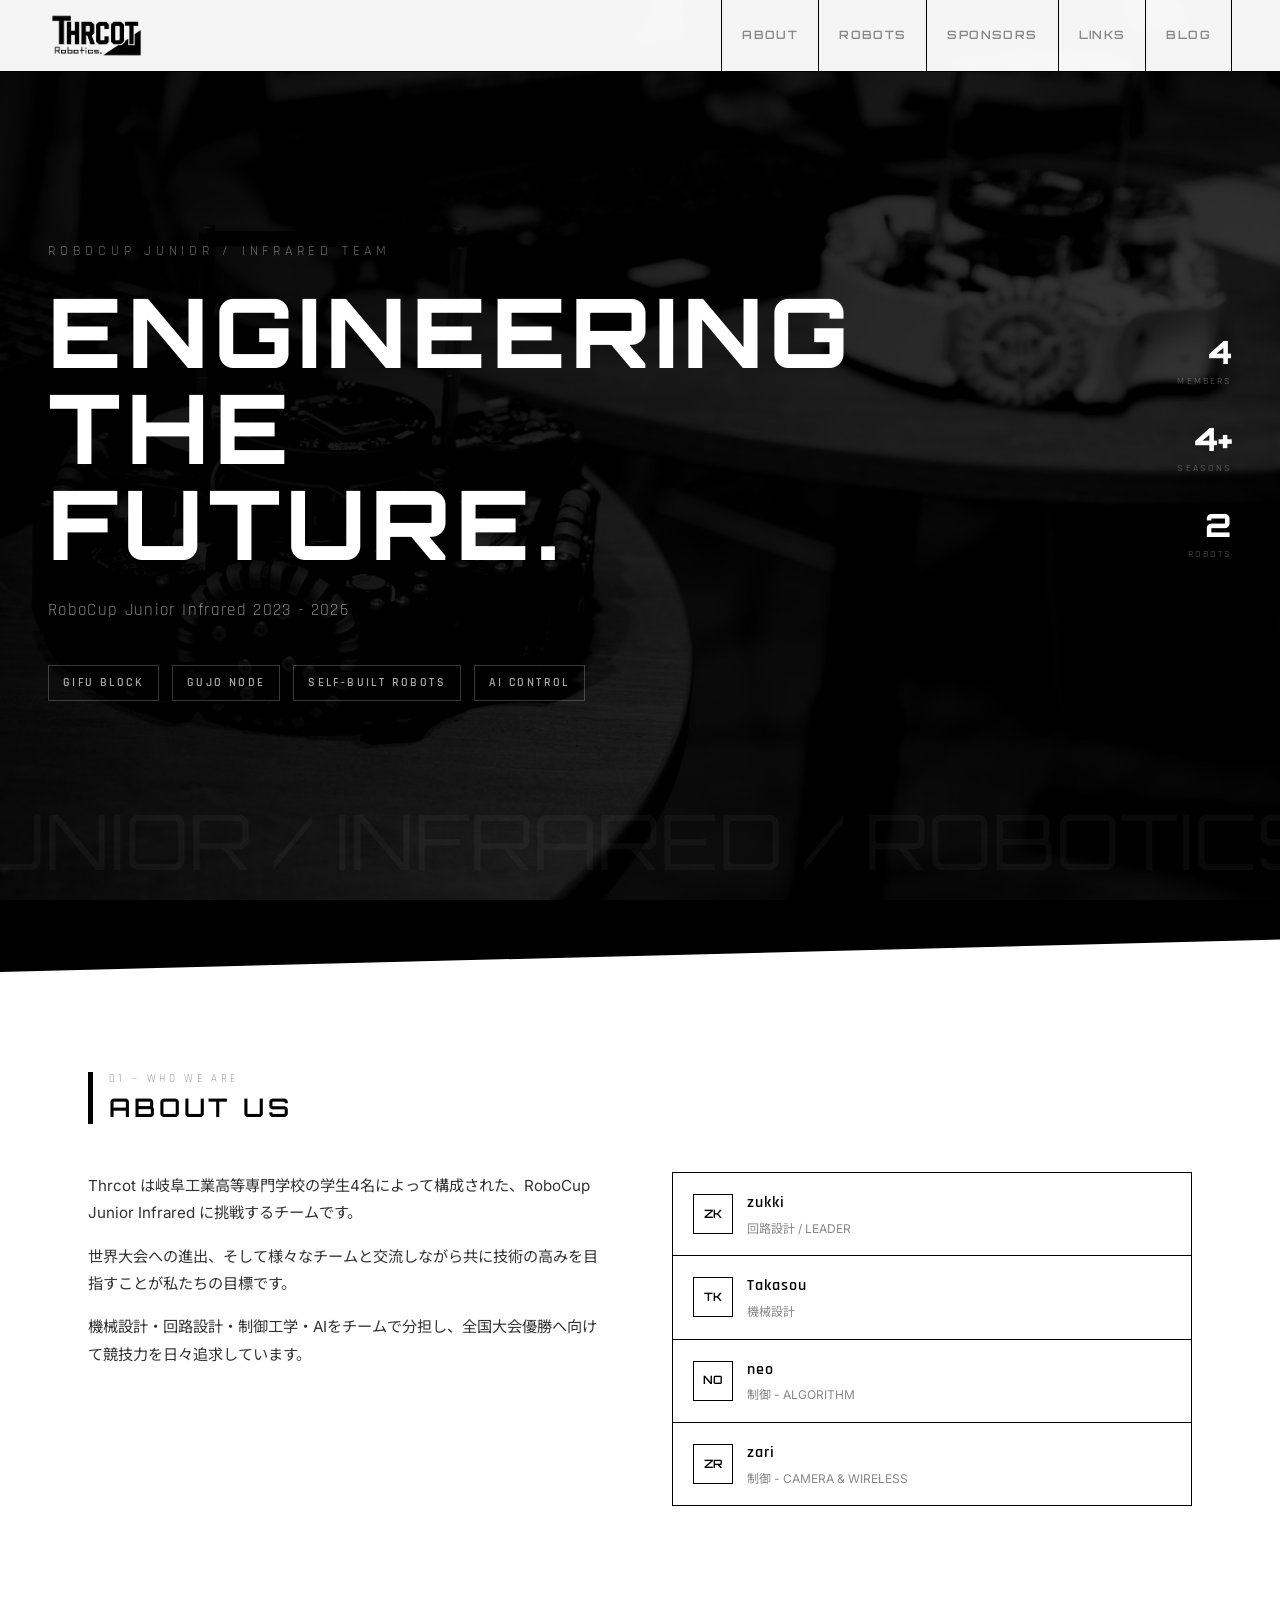
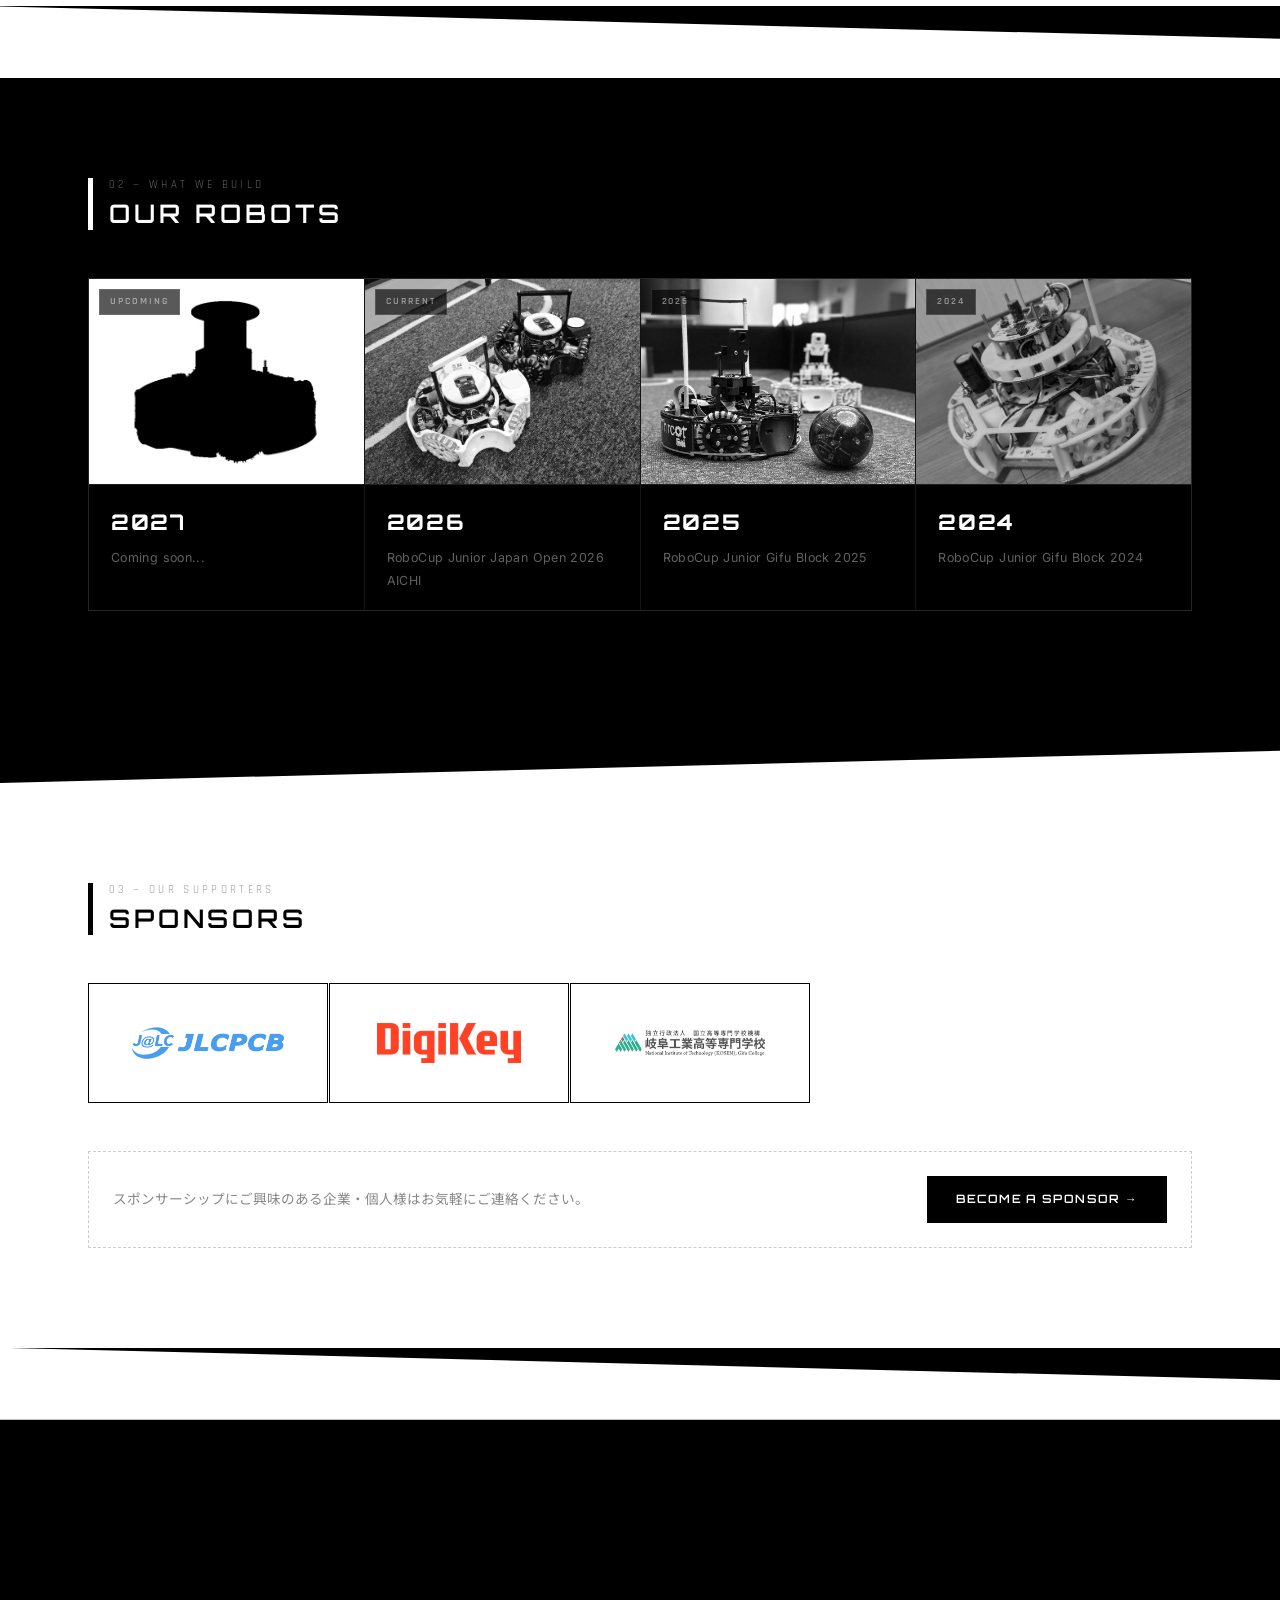
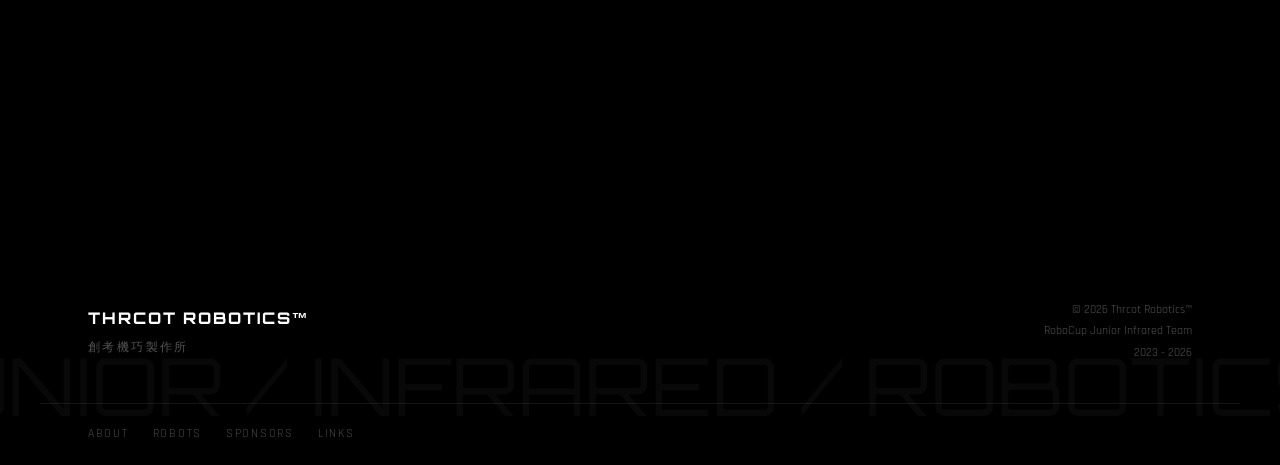
<file: index.html>
<!DOCTYPE html>
<html lang="ja">
<head>
  <meta charset="UTF-8" />
  <meta name="viewport" content="width=device-width, initial-scale=1.0"/>
  <title>Thrcot Robotics™</title>
  <!-- Twitter Card -->
  <meta name="twitter:card" content="summary_large_image" />
  <meta name="twitter:title" content="Thrcot Robotics™" />
  <meta name="twitter:description" content="Thrcot Robotics™" />
  <meta name="twitter:image" content="https://raw.githubusercontent.com/Thrcot/Thrcot.github.io/refs/heads/master/images/hero.jpg" />
  <!-- Discord Card -->
  <meta property="og:title" content="Thrcot Robotics™" />
  <meta property="og:description" content="Thrcot Robotics™" />
  <meta property="og:url" content="https://thrcot.github.io/" />
  <meta property="og:image" content="https://raw.githubusercontent.com/Thrcot/Thrcot.github.io/refs/heads/master/images/hero.jpg" />
  <meta property="og:image:width" content="1200" />
  <meta property="og:image:height" content="630" />
  <meta property="og:site_name" content="Thrcot Robotics™" />
  <meta property="og:type" content="website" />

  <link rel="preconnect" href="https://fonts.googleapis.com">
  <link rel="preconnect" href="https://fonts.gstatic.com" crossorigin>
  <link href="https://fonts.googleapis.com/css2?family=Orbitron:wght@400;600;800&family=Rajdhani:wght@400;600&family=Inter:wght@300;400;600&family=Noto+Sans+JP:wght@300;400;500&display=swap" rel="stylesheet">
  <link rel="stylesheet" href="style.css">
</head>
<!-- Google tag (gtag.js) -->
<script async src="https://www.googletagmanager.com/gtag/js?id=G-MRB7Q4LSS1"></script>
<script>
  window.dataLayer = window.dataLayer || [];
  function gtag(){dataLayer.push(arguments);}
  gtag('js', new Date());

  gtag('config', 'G-MRB7Q4LSS1');
</script>

<body>

<!-- ── HEADER ── -->
<header id="header">
  <a class="logo-area" href="#">
    <img class="logo-img" src="images/logo.png" alt="Thrcot Robotics"
         onerror="this.style.display='none';this.nextElementSibling.style.display='block'">
    <div style="display:none;">
      <div class="logo-text">Thrcot</div>
      <div class="logo-sub">Robotics™</div>
    </div>
  </a>

  <button class="nav-toggle" id="navToggle" aria-label="メニューを開く">
    <span></span><span></span><span></span>
  </button>

  <nav id="globalNav">
    <a href="#about">ABOUT</a>
    <a href="#robots">ROBOTS</a>
    <a href="#sponsors">SPONSORS</a>
    <a href="#links">LINKS</a>
    <a href="blog.html">BLOG</a>
  </nav>
</header>

<!-- ── HERO ── -->
<section class="hero">
  <div class="hero-bg"></div>
  <div class="hero-inner">
    <p class="hero-eyebrow">ROBOCUP JUNIOR / INFRARED TEAM</p>
    <h1>ENGINEERING<br>THE<br>FUTURE.</h1>
    <p class="hero-desc">RoboCup Junior Infrared 2023 - 2026</p>
    <div class="hero-badges">
      <span class="badge">GIFU BLOCK</span>
      <span class="badge">GUJO NODE</span>
      <span class="badge">SELF-BUILT ROBOTS</span>
      <span class="badge">AI CONTROL</span>
    </div>
  </div>
  <div class="hero-counter">
    <div class="counter-item">
      <div class="counter-num">4</div>
      <div class="counter-lbl">MEMBERS</div>
    </div>
    <div class="counter-item">
      <div class="counter-num">4+</div>
      <div class="counter-lbl">SEASONS</div>
    </div>
    <div class="counter-item">
      <div class="counter-num">2</div>
      <div class="counter-lbl">ROBOTS</div>
    </div>
  </div>
  <div class="hero-bg-text">ROBOCUP / JUNIOR / INFRARED / ROBOTICS</div>
</section>

<div class="divider"></div>

<!-- ── ABOUT ── -->
<section id="about">
  <div class="section-wrap fade">
    <h2><span class="h2-sub">01 — WHO WE ARE</span>ABOUT US</h2>
    <div class="about-grid">
      <div class="about-text">
        <p>Thrcot は岐阜工業高等専門学校の学生4名によって構成された、RoboCup Junior Infrared に挑戦するチームです。</p>
        <p>世界大会への進出、そして様々なチームと交流しながら共に技術の高みを目指すことが私たちの目標です。</p>
        <p>機械設計・回路設計・制御工学・AIをチームで分担し、全国大会優勝へ向けて競技力を日々追求しています。</p>
      </div>
      <div class="about-members fade fade-delay-1">
        <div class="member-row">
          <div class="member-initial">ZK</div>
          <div class="member-info">
            <div class="member-name-text">zukki</div>
            <div class="member-role-text">回路設計 / LEADER</div>
          </div>
        </div>
        <div class="member-row">
          <div class="member-initial">TK</div>
          <div class="member-info">
            <div class="member-name-text">Takasou</div>
            <div class="member-role-text">機械設計</div>
          </div>
        </div>
        <div class="member-row">
          <div class="member-initial">NO</div>
          <div class="member-info">
            <div class="member-name-text">neo</div>
            <div class="member-role-text">制御 - ALGORITHM</div>
          </div>
        </div>
        <div class="member-row">
          <div class="member-initial">ZR</div>
          <div class="member-info">
            <div class="member-name-text">zari</div>
            <div class="member-role-text">制御 - CAMERA & WIRELESS</div>
          </div>
        </div>
      </div>
    </div>
  </div>
</section>

<!-- ── ROBOTS ── -->
<div class="dark-section">
  <div class="divider invert"></div>
  <section id="robots">
    <div class="section-wrap fade">
      <h2><span class="h2-sub">02 — WHAT WE BUILD</span>OUR ROBOTS</h2>
      <div class="robots-grid">

        <div class="robot-card fade fade-delay-1">
          <div class="robot-img-wrap">
            <img src="images/2027.png" alt="2027"
                 onerror="this.style.display='none';this.nextElementSibling.style.display='flex'">
            <div class="robot-placeholder">
              <div>2027</div>
              <div class="placeholder-sub">IMAGE COMING SOON</div>
            </div>
            <span class="robot-tag">UPCOMING</span>
          </div>
          <div class="robot-info">
            <div class="robot-year">2027</div>
            <div class="robot-event">Coming soon...</div>
          </div>
        </div>

        <div class="robot-card fade fade-delay-2">
          <div class="robot-img-wrap">
            <img src="images/2026.jpg" alt="2026"
                 onerror="this.style.display='none';this.nextElementSibling.style.display='flex'">
            <div class="robot-placeholder">
              <div>2026</div>
              <div class="placeholder-sub">ADD images/2026.jpg</div>
            </div>
            <span class="robot-tag">CURRENT</span>
          </div>
          <div class="robot-info">
            <div class="robot-year">2026</div>
            <div class="robot-event">RoboCup Junior Japan Open 2026 AICHI</div>
          </div>
        </div>

        <div class="robot-card fade fade-delay-3">
          <div class="robot-img-wrap">
            <img src="images/2025.jpg" alt="2025"
                 onerror="this.style.display='none';this.nextElementSibling.style.display='flex'">
            <div class="robot-placeholder">
              <div>2025</div>
              <div class="placeholder-sub">ADD images/2025.jpg</div>
            </div>
            <span class="robot-tag">2025</span>
          </div>
          <div class="robot-info">
            <div class="robot-year">2025</div>
            <div class="robot-event">RoboCup Junior Gifu Block 2025</div>
          </div>
        </div>

        <div class="robot-card fade">
          <div class="robot-img-wrap">
            <img src="images/2024.jpg" alt="2024"
                 onerror="this.style.display='none';this.nextElementSibling.style.display='flex'">
            <div class="robot-placeholder">
              <div>2024</div>
              <div class="placeholder-sub">ADD images/2024.jpg</div>
            </div>
            <span class="robot-tag">2024</span>
          </div>
          <div class="robot-info">
            <div class="robot-year">2024</div>
            <div class="robot-event">RoboCup Junior Gifu Block 2024</div>
          </div>
        </div>

      </div>
    </div>
  </section>
</div>

<div class="divider"></div>

<!-- ── SPONSORS ── -->
<section id="sponsors">
  <div class="section-wrap fade">
    <h2><span class="h2-sub">03 — OUR SUPPORTERS</span>SPONSORS</h2>
    <div class="sponsor-tier">
      <div class="sponsor-row">
        <a class="sponsor-item" href="https://jlcpcb.com/" target="_blank" rel="noopener">
          <div class="sponsor-logo-box">
            <img src="images/jlcpcb.webp" alt="JLCPCB"
                 onerror="this.style.display='none';this.nextElementSibling.style.display='block'">
            <span class="sponsor-name-fallback">JLCPCB</span>
          </div>
        </a>

        <a class="sponsor-item" href="https://www.digikey.jp/" target="_blank" rel="noopener">
          <div class="sponsor-logo-box">
            <img src="images/Digikey.png" alt="Digikey" style="max-width:90%; height:auto;"
                 onerror="this.style.display='none';this.nextElementSibling.style.display='block'">
            <span class="sponsor-name-fallback">Digikey</span>
          </div>
        </a>

        <a class="sponsor-item" href="https://www.gifu-nct.ac.jp/" target="_blank" rel="noopener">
          <div class="sponsor-logo-box">
            <img src="images/gihukousen.jpg" alt="GifuNCT" style="max-width:150%; height:auto;"
                 onerror="this.style.display='none';this.nextElementSibling.style.display='block'">
            <span class="sponsor-name-fallback">GifuNCT</span>
          </div>
        </a>

      </div>
    </div>
    <div class="sponsor-cta">
      <p>スポンサーシップにご興味のある企業・個人様はお気軽にご連絡ください。</p>
      <a class="cta-btn" href="mailto:thrcot@gmail.com">BECOME A SPONSOR →</a>
    </div>
  </div>
</section>

<!-- ── LINKS ── -->
<div class="dark-section">
  <div class="divider invert"></div>
  <section id="links">
    <div class="section-wrap fade">
      <h2><span class="h2-sub">04 — FIND US</span>LINKS</h2>
      <div class="links-grid">

        <a class="link-item" href="https://github.com/Thrcot" target="_blank" rel="noopener">
          <div class="link-icon-wrap">
            <svg class="link-icon-svg" viewBox="0 0 24 24" xmlns="http://www.w3.org/2000/svg">
              <path d="M12 0C5.37 0 0 5.37 0 12c0 5.3 3.438 9.8 8.205 11.387.6.113.82-.258.82-.577 0-.285-.01-1.04-.015-2.04-3.338.724-4.042-1.61-4.042-1.61-.546-1.387-1.333-1.756-1.333-1.756-1.09-.745.083-.73.083-.73 1.205.085 1.838 1.236 1.838 1.236 1.07 1.835 2.809 1.305 3.495.998.108-.776.417-1.305.76-1.605-2.665-.3-5.466-1.332-5.466-5.93 0-1.31.468-2.38 1.235-3.22-.135-.303-.54-1.523.105-3.176 0 0 1.005-.322 3.3 1.23.96-.267 1.98-.4 3-.405 1.02.005 2.04.138 3 .405 2.28-1.552 3.285-1.23 3.285-1.23.645 1.653.24 2.873.12 3.176.765.84 1.23 1.91 1.23 3.22 0 4.61-2.805 5.625-5.475 5.92.42.36.81 1.096.81 2.22 0 1.606-.015 2.896-.015 3.286 0 .315.21.69.825.57C20.565 21.795 24 17.295 24 12c0-6.63-5.37-12-12-12z"/>
            </svg>
          </div>
          <div>
            <div class="link-label">GITHUB</div>
            <div class="link-url">github.com/Thrcot</div>
          </div>
        </a>

        <a class="link-item" href="https://x.com/Thrcot_RCJ" target="_blank" rel="noopener">
          <div class="link-icon-wrap">
            <svg class="link-icon-svg" viewBox="0 0 24 24" xmlns="http://www.w3.org/2000/svg">
              <path d="M18.244 2.25h3.308l-7.227 8.26 8.502 11.24H16.17l-4.714-6.231-5.401 6.231H2.746l7.73-8.835L1.254 2.25H8.08l4.253 5.622zm-1.161 17.52h1.833L7.084 4.126H5.117z"/>
            </svg>
          </div>
          <div>
            <div class="link-label">TWITTER</div>
            <div class="link-url">@Thrcot_RCJ</div>
          </div>
        </a>

        <a class="link-item" href="https://www.robocupjunior.jp" target="_blank" rel="noopener">
          <div class="link-icon-wrap">
            <svg class="link-icon-svg" viewBox="0 0 24 24" xmlns="http://www.w3.org/2000/svg">
              <path d="M12 2C6.477 2 2 6.477 2 12s4.477 10 10 10 10-4.477 10-10S17.523 2 12 2zm-1 17.93c-3.95-.49-7-3.85-7-7.93 0-.62.08-1.21.21-1.79L9 15v1c0 1.1.9 2 2 2v1.93zm6.9-2.54c-.26-.81-1-1.39-1.9-1.39h-1v-3c0-.55-.45-1-1-1H8v-2h2c.55 0 1-.45 1-1V7h2c1.1 0 2-.9 2-2v-.41c2.93 1.19 5 4.06 5 7.41 0 2.08-.8 3.97-2.1 5.39z"/>
            </svg>
          </div>
          <div>
            <div class="link-label">ROBOCUP JUNIOR JP</div>
            <div class="link-url">robocupjunior.jp</div>
          </div>
        </a>

        <a class="link-item" href="https://junior.robocup.org/" target="_blank" rel="noopener">
          <div class="link-icon-wrap">
            <svg class="link-icon-svg" viewBox="0 0 24 24" xmlns="http://www.w3.org/2000/svg">
              <path d="M12 2C6.477 2 2 6.477 2 12s4.477 10 10 10 10-4.477 10-10S17.523 2 12 2zm-1 17.93c-3.95-.49-7-3.85-7-7.93 0-.62.08-1.21.21-1.79L9 15v1c0 1.1.9 2 2 2v1.93zm6.9-2.54c-.26-.81-1-1.39-1.9-1.39h-1v-3c0-.55-.45-1-1-1H8v-2h2c.55 0 1-.45 1-1V7h2c1.1 0 2-.9 2-2v-.41c2.93 1.19 5 4.06 5 7.41 0 2.08-.8 3.97-2.1 5.39z"/>
            </svg>
          </div>
          <div>
            <div class="link-label">ROBOCUP JUNIOR</div>
            <div class="link-url">junior.robocup.org</div>
          </div>
        </a>

      </div>
    </div>
  </section>
</div>

<!-- ── FOOTER ── -->
<footer class="site-footer">
  <div class="footer-inner">
    <div>
      <div class="footer-team">THRCOT ROBOTICS™</div>
      <div class="footer-sub">創考機巧製作所</div>
    </div>
    <div class="footer-copy">
      © 2026 Thrcot Robotics™<br>
      RoboCup Junior Infrared Team<br>
      2023 - 2026
    </div>
  </div>
  <div class="footer-border">
    <div class="footer-nav">
      <a href="#about">ABOUT</a>
      <a href="#robots">ROBOTS</a>
      <a href="#sponsors">SPONSORS</a>
      <a href="#links">LINKS</a>
    </div>
  </div>
  <div class="footer-bg-text">ROBOCUP / JUNIOR / INFRARED / ROBOTICS</div>
</footer>

<script src="script.js"></script>
</body>
</html>
</file>
<file: style.css>
/* ── RESET ── */
*, *::before, *::after {
  margin: 0;
  padding: 0;
  box-sizing: border-box;
}

/* ── CSS変数 ── */
:root {
  --black: #000;
  --white: #fff;
  --gray: #888;
  --light: #f4f4f4;
  --border: 1px solid #000;
  --border-white: 1px solid rgba(255, 255, 255, 0.15);

  /* スポンサーロゴの統一サイズ */
  --sponsor-logo-w: 160px;
  --sponsor-logo-h: 80px;
}

/* ── BASE ── */
html {
  scroll-behavior: smooth;
}

body {
  font-family: 'Inter', 'Noto Sans JP', sans-serif;
  background: var(--white);
  color: var(--black);
  line-height: 1.8;
  overflow-x: hidden;
}

/* ── HEADER ── */
header {
  position: fixed;
  top: 0;
  left: 0;
  right: 0;
  z-index: 200;
  display: flex;
  align-items: center;
  justify-content: space-between;
  padding: 0 48px;
  height: 72px;
  background: rgba(255, 255, 255, 0.96);
  backdrop-filter: blur(8px);
  border-bottom: var(--border);
  transition: box-shadow 0.3s;
}

header.scrolled {
  box-shadow: 0 2px 20px rgba(0, 0, 0, 0.08);
}

/* ロゴ */
.logo-area {
  display: flex;
  align-items: center;
  gap: 12px;
  text-decoration: none;
  color: inherit;
}

.logo-img {
  height: 44px;
  width: auto;
  object-fit: contain;
}

.logo-text {
  font-family: 'Orbitron', sans-serif;
  font-size: 1rem;
  font-weight: 800;
  letter-spacing: 0.12em;
  line-height: 1.2;
}

.logo-sub {
  font-family: 'Rajdhani', sans-serif;
  font-size: 0.65rem;
  letter-spacing: 0.2em;
  color: var(--gray);
}

/* ── グローバルナビ（PC） ── */
nav#globalNav {
  display: flex;
}

nav#globalNav a {
  font-family: 'Orbitron', sans-serif;
  font-size: 0.72rem;
  letter-spacing: 0.12em;
  font-weight: 600;
  text-decoration: none;
  color: var(--gray);
  padding: 0 20px;
  height: 72px;
  display: flex;
  align-items: center;
  border-left: var(--border);
  transition: color 0.2s, background 0.2s;
}

nav#globalNav a:last-child {
  border-right: var(--border);
}

nav#globalNav a:hover {
  color: var(--black);
  background: var(--light);
}

/* ── ハンバーガーボタン（スマホ用） ── */
.nav-toggle {
  display: none;
  flex-direction: column;
  justify-content: center;
  gap: 5px;
  width: 40px;
  height: 40px;
  background: none;
  border: none;
  cursor: pointer;
  padding: 4px;
}

.nav-toggle span {
  display: block;
  width: 100%;
  height: 2px;
  background: var(--black);
  transition: transform 0.3s, opacity 0.3s;
}

/* ハンバーガー */
.nav-toggle.open span:nth-child(1) {
  transform: translateY(7px) rotate(45deg);
}
.nav-toggle.open span:nth-child(2) {
  opacity: 0;
}
.nav-toggle.open span:nth-child(3) {
  transform: translateY(-7px) rotate(-45deg);
}

/* ── HERO ── */
.hero {
  position: relative;
  color: var(--white);
  min-height: 100vh;
  display: flex;
  align-items: center;
  padding: 100px 48px 60px;
  overflow: hidden;
  background: var(--black);
}

/* 背景画像レイヤー（モノクロ処理） */
.hero-bg {
  position: absolute;
  inset: 0;
  z-index: 0;
  background-image: url('images/hero.jpg');
  background-size: cover;
  background-position: center 40%;
  /* CSSフィルターでモノクロ + 暗くして文字を読みやすく */
  filter: grayscale(100%) brightness(0.32) contrast(1.1);
}

/* 画像の上にグラデーションオーバーレイ（左が濃く・右が薄め） */
.hero-bg::after {
  content: '';
  position: absolute;
  inset: 0;
  background: linear-gradient(
    105deg,
    rgba(0, 0, 0, 0.72) 0%,
    rgba(0, 0, 0, 0.38) 60%,
    rgba(0, 0, 0, 0.18) 100%
  );
}

.hero-inner {
  position: relative;
  z-index: 2;
}

.hero-eyebrow {
  font-family: 'Rajdhani', sans-serif;
  font-size: 0.85rem;
  letter-spacing: 0.35em;
  color: rgba(255, 255, 255, 0.4);
  margin-bottom: 1.2rem;
}

.hero h1 {
  font-family: 'Orbitron', sans-serif;
  font-size: clamp(2.8rem, 7.5vw, 6.5rem);
  font-weight: 800;
  letter-spacing: 0.06em;
  line-height: 1.0;
  margin-bottom: 1.5rem;
}

.hero-desc {
  font-family: 'Rajdhani', sans-serif;
  font-size: 1.05rem;
  letter-spacing: 0.08em;
  opacity: 0.5;
  margin-bottom: 2.5rem;
}

.hero-badges {
  display: flex;
  gap: 0.8rem;
  flex-wrap: wrap;
}

.badge {
  font-family: 'Rajdhani', sans-serif;
  font-size: 0.75rem;
  letter-spacing: 0.2em;
  font-weight: 600;
  padding: 6px 14px;
  border: 1px solid rgba(255, 255, 255, 0.22);
  color: rgba(255, 255, 255, 0.65);
}

/* 右側カウンター */
.hero-counter {
  position: absolute;
  right: 48px;
  top: 50%;
  transform: translateY(-50%);
  display: flex;
  flex-direction: column;
  gap: 2rem;
  z-index: 2;
}

.counter-num {
  font-family: 'Orbitron', sans-serif;
  font-size: 2rem;
  font-weight: 800;
  line-height: 1;
  text-align: right;
}

.counter-lbl {
  font-family: 'Rajdhani', sans-serif;
  font-size: 0.65rem;
  letter-spacing: 0.2em;
  color: rgba(255, 255, 255, 0.35);
  text-align: right;
  margin-top: 4px;
}

/* 背景テキスト */
.hero-bg-text {
  position: absolute;
  bottom: -10px;
  right: -40px;
  font-family: 'Orbitron', sans-serif;
  font-size: clamp(2.5rem, 6vw, 5.5rem);
  white-space: nowrap;
  color: rgba(255, 255, 255, 0.04);
  user-select: none;
  pointer-events: none;
  z-index: 1;
}

/* ── DIVIDER ── */
.divider {
  height: 72px;
  background: var(--black);
  clip-path: polygon(0 0, 100% 0, 100% 55%, 0 100%);
}

.divider.invert {
  background: var(--white);
  clip-path: polygon(0 0, 100% 45%, 100% 100%, 0 100%);
}

/* ── SECTION ── */
.section-wrap {
  padding: 100px 48px;
  max-width: 1200px;
  margin: 0 auto;
}

.dark-section {
  background: var(--black);
  color: var(--white);
}

h2 {
  font-family: 'Orbitron', sans-serif;
  font-size: clamp(1.1rem, 2.5vw, 1.6rem);
  letter-spacing: 0.15em;
  font-weight: 600;
  margin-bottom: 48px;
  border-left: 5px solid currentColor;
  padding-left: 16px;
  line-height: 1.3;
}

.h2-sub {
  display: block;
  font-family: 'Rajdhani', sans-serif;
  font-size: 0.7rem;
  letter-spacing: 0.3em;
  font-weight: 400;
  opacity: 0.4;
  margin-bottom: 4px;
}

/* ── ABOUT ── */
.about-grid {
  display: grid;
  grid-template-columns: 1fr 1fr;
  gap: 4rem;
  align-items: start;
}

.about-text p {
  font-size: 0.95rem;
  color: #333;
  margin-bottom: 1rem;
}

/* メンバーリスト */
.about-members {
  border: var(--border);
}

.member-row {
  display: flex;
  align-items: center;
  padding: 16px 20px;
  border-bottom: var(--border);
  gap: 14px;
}

.member-row:last-child {
  border-bottom: none;
}

.member-initial {
  width: 40px;
  height: 40px;
  border: var(--border);
  display: flex;
  align-items: center;
  justify-content: center;
  font-family: 'Orbitron', sans-serif;
  font-size: 0.72rem;
  font-weight: 600;
  flex-shrink: 0;
}

.member-name-text {
  font-family: 'Rajdhani', sans-serif;
  font-weight: 600;
  font-size: 1rem;
  letter-spacing: 0.06em;
}

.member-role-text {
  font-size: 0.75rem;
  color: var(--gray);
}

/* ── ROBOTS ── */
.robots-grid {
  display: grid;
  grid-template-columns: repeat(auto-fill, minmax(240px, 1fr));
  gap: 1px;
  background: rgba(255, 255, 255, 0.08);
  border: 1px solid rgba(255, 255, 255, 0.08);
}

.robot-card {
  background: var(--black);
  overflow: hidden;
  transition: background 0.3s;
}

.robot-card:hover {
  background: #0d0d0d;
}

/* ロボット画像エリア（縦横比固定） */
.robot-img-wrap {
  width: 100%;
  aspect-ratio: 4 / 3;
  overflow: hidden;
  background: #0a0a0a;
  display: flex;
  align-items: center;
  justify-content: center;
  border-bottom: 1px solid rgba(255, 255, 255, 0.08);
  position: relative;
}

.robot-img-wrap img {
  width: 100%;
  height: 100%;
  object-fit: cover;
  filter: grayscale(100%);       /* 常にモノクロ */
  transition: transform 0.4s;
}

.robot-card:hover .robot-img-wrap img {
  filter: grayscale(100%);       /* hover でもモノクロ維持 */
  transform: scale(1.04);
}

/* 画像がない場合のプレースホルダー */
.robot-placeholder {
  display: none;
  flex-direction: column;
  align-items: center;
  justify-content: center;
  font-family: 'Orbitron', sans-serif;
  font-size: 1rem;
  color: rgba(255, 255, 255, 0.15);
  text-align: center;
  gap: 8px;
}

.placeholder-sub {
  font-size: 0.55rem;
  letter-spacing: 0.1em;
  opacity: 0.5;
}

.robot-tag {
  position: absolute;
  top: 10px;
  left: 10px;
  font-family: 'Rajdhani', sans-serif;
  font-size: 0.62rem;
  letter-spacing: 0.2em;
  font-weight: 600;
  color: rgba(255, 255, 255, 0.5);
  background: rgba(0, 0, 0, 0.65);
  padding: 3px 10px;
  border: 1px solid rgba(255, 255, 255, 0.12);
}

.robot-info {
  padding: 18px 22px;
}

.robot-year {
  font-family: 'Orbitron', sans-serif;
  font-size: 1.35rem;
  font-weight: 800;
  letter-spacing: 0.08em;
  margin-bottom: 5px;
}

.robot-event {
  font-size: 0.78rem;
  color: rgba(255, 255, 255, 0.38);
  letter-spacing: 0.03em;
}

/* ── SPONSORS ── */
.sponsor-tier {
  margin-bottom: 3rem;
}

.tier-label {
  font-family: 'Rajdhani', sans-serif;
  font-size: 0.7rem;
  letter-spacing: 0.3em;
  font-weight: 600;
  color: var(--gray);
  margin-bottom: 1.2rem;
}

.sponsor-row {
  display: flex;
  flex-wrap: wrap;
  gap: 1px;
}

/* ─────────────────────────────────────────────
   スポンサーロゴ統一サイズ

   どんなサイズの画像でも
   - ボックス: 240×120px 固定
   - 内部余白: 32px
   - object-fit: contain でトリミングせず収める
   - filter: grayscale でモノクロ統一 → hover でカラー
   ───────────────────────────────────────────── */
.sponsor-item {
  display: flex;
  align-items: center;
  justify-content: center;
  text-decoration: none;
  border: var(--border);
  transition: background 0.2s;
  /* カードサイズ固定 */
  width: 240px;
  height: 120px;
  padding: 24px 32px;
}

.sponsor-item:hover {
  background: var(--light);
}

/* ロゴを収めるコンテナ（固定サイズ） */
.sponsor-logo-box {
  width: var(--sponsor-logo-w);   /* 160px */
  height: var(--sponsor-logo-h);  /* 80px */
  display: flex;
  align-items: center;
  justify-content: center;
  overflow: hidden;
}

.sponsor-logo-box img {
  width: 100%;
  height: 100%;
  object-fit: contain;
  object-position: center;
  /* カラーそのまま表示 */
  filter: none;
  transition: transform 0.3s, opacity 0.3s;
  opacity: 0.85;
}

.sponsor-item:hover .sponsor-logo-box img {
  filter: none;
  opacity: 1;
  transform: scale(1.05);
}

/* 画像がない場合のテキストフォールバック */
.sponsor-name-fallback {
  display: none;
  font-family: 'Orbitron', sans-serif;
  font-size: 0.88rem;
  font-weight: 600;
  letter-spacing: 0.12em;
  color: #aaa;
  transition: color 0.2s;
}

.sponsor-item:hover .sponsor-name-fallback {
  color: var(--black);
}

/* スポンサー募集CTA */
.sponsor-cta {
  margin-top: 2.5rem;
  padding: 24px;
  border: 1px dashed #ccc;
  display: flex;
  align-items: center;
  justify-content: space-between;
  flex-wrap: wrap;
  gap: 1rem;
}

.sponsor-cta p {
  font-size: 0.85rem;
  color: var(--gray);
}

.cta-btn {
  font-family: 'Orbitron', sans-serif;
  font-size: 0.72rem;
  letter-spacing: 0.12em;
  font-weight: 600;
  padding: 12px 28px;
  border: var(--border);
  background: var(--black);
  color: var(--white);
  text-decoration: none;
  white-space: nowrap;
  transition: background 0.2s, color 0.2s;
}

.cta-btn:hover {
  background: var(--white);
  color: var(--black);
}

/* ── LINKS ── */
.links-grid {
  display: grid;
  grid-template-columns: repeat(auto-fill, minmax(220px, 1fr));
  gap: 1px;
}

.link-item {
  display: flex;
  align-items: center;
  gap: 16px;
  padding: 24px 20px;
  border: var(--border-white);
  text-decoration: none;
  color: var(--white);
  transition: background 0.2s;
}

.link-item:hover {
  background: rgba(255, 255, 255, 0.05);
}

.link-icon-wrap {
  width: 44px;
  height: 44px;
  border: var(--border-white);
  display: flex;
  align-items: center;
  justify-content: center;
  flex-shrink: 0;
}

.link-icon-svg {
  width: 22px;
  height: 22px;
  fill: rgba(255, 255, 255, 0.45);
  transition: fill 0.2s;
}

.link-item:hover .link-icon-svg {
  fill: rgba(255, 255, 255, 0.9);
}

.link-label {
  font-family: 'Orbitron', sans-serif;
  font-size: 0.8rem;
  font-weight: 600;
  letter-spacing: 0.1em;
  margin-bottom: 3px;
}

.link-url {
  font-size: 0.72rem;
  color: rgba(255, 255, 255, 0.3);
}

/* ── FOOTER ── */
.site-footer {
  position: relative;
  background: var(--black);
  color: var(--white);
  overflow: hidden;
}

.footer-inner {
  max-width: 1200px;
  margin: 0 auto;
  padding: 60px 48px 40px;
  display: flex;
  justify-content: space-between;
  align-items: center;
  flex-wrap: wrap;
  gap: 24px;
}

.footer-team {
  font-family: 'Orbitron', sans-serif;
  font-size: 1rem;
  font-weight: 800;
  letter-spacing: 0.12em;
}

.footer-sub {
  font-family: 'Rajdhani', sans-serif;
  font-size: 0.75rem;
  letter-spacing: 0.2em;
  color: rgba(255, 255, 255, 0.32);
  margin-top: 4px;
}

.footer-copy {
  font-family: 'Rajdhani', sans-serif;
  font-size: 0.78rem;
  opacity: 0.32;
  text-align: right;
  line-height: 1.7;
}

.footer-border {
  border-top: 1px solid rgba(255, 255, 255, 0.08);
  max-width: 1200px;
  margin: 0 auto;
  padding: 20px 48px;
  display: flex;
  justify-content: space-between;
  align-items: center;
  flex-wrap: wrap;
  gap: 12px;
}

.footer-nav {
  display: flex;
  gap: 24px;
  flex-wrap: wrap;
}

.footer-nav a {
  font-family: 'Rajdhani', sans-serif;
  font-size: 0.72rem;
  letter-spacing: 0.15em;
  color: rgba(255, 255, 255, 0.28);
  text-decoration: none;
  transition: color 0.2s;
}

.footer-nav a:hover {
  color: rgba(255, 255, 255, 0.7);
}

.footer-school {
  font-family: 'Rajdhani', sans-serif;
  font-size: 0.7rem;
  color: rgba(255, 255, 255, 0.18);
  letter-spacing: 0.08em;
}

.footer-bg-text {
  position: absolute;
  right: -60px;
  bottom: 8px;
  font-family: 'Orbitron', sans-serif;
  font-size: 5rem;
  white-space: nowrap;
  color: rgba(255, 255, 255, 0.03);
  pointer-events: none;
  user-select: none;
}

/* ── FADE ANIMATION ── */
.fade {
  opacity: 0;
  transform: translateY(36px);
  transition: opacity 0.75s ease, transform 0.75s ease;
}

.fade.visible {
  opacity: 1;
  transform: translateY(0);
}

.fade-delay-1 { transition-delay: 0.1s; }
.fade-delay-2 { transition-delay: 0.2s; }
.fade-delay-3 { transition-delay: 0.3s; }

/* ── RESPONSIVE 1024px ── */
@media (max-width: 1024px) {
  header {
    padding: 0 32px;
  }

  .section-wrap {
    padding: 80px 32px;
  }

  .hero {
    padding: 100px 32px 60px;
  }

  .hero-counter {
    right: 32px;
    gap: 1.5rem;
  }

  .counter-num {
    font-size: 1.6rem;
  }

  .about-grid {
    gap: 2.5rem;
  }

  .robots-grid {
    grid-template-columns: repeat(2, 1fr);
  }

  /* スポンサーカード：タブレットで少し小さく */
  .sponsor-item {
    width: 200px;
    height: 100px;
    padding: 20px 24px;
  }

  /* CSS変数はメディアクエリ内では :root に入れないと効かない */
  :root {
    --sponsor-logo-w: 130px;
    --sponsor-logo-h: 65px;
  }
}

/* ── RESPONSIVE 768px ── */
@media (max-width: 768px) {
  /* ── ヘッダー ── */
  header {
    padding: 0 20px;
    height: 60px;
  }

  .logo-text {
    font-size: 0.9rem;
  }

  /* ハンバーガー表示 */
  .nav-toggle {
    display: flex;
    z-index: 210;
  }

  /* ドロワーナビ */
  nav#globalNav {
    display: none;
    position: fixed;
    top: 60px;
    left: 0;
    right: 0;
    background: rgba(255, 255, 255, 0.98);
    backdrop-filter: blur(10px);
    border-bottom: var(--border);
    flex-direction: column;
    z-index: 200;
  }

  nav#globalNav.open {
    display: flex;
  }

  nav#globalNav a {
    height: 56px;
    border-left: none;
    border-right: none;
    border-bottom: var(--border);
    padding: 0 24px;
    font-size: 0.8rem;
  }

  nav#globalNav a:last-child {
    border-right: none;
  }

  /* ── HERO ── */
  .hero {
    padding: 80px 24px 60px;
    min-height: 100svh;
  }

  .hero h1 {
    font-size: clamp(2.4rem, 12vw, 3.5rem);
  }

  .hero-eyebrow {
    font-size: 0.72rem;
    letter-spacing: 0.2em;
  }

  .hero-desc {
    font-size: 0.9rem;
  }

  /* カウンターは非表示 */
  .hero-counter {
    display: none;
  }

  .hero-bg-text {
    font-size: 2rem;
    right: -20px;
  }

  /* ── SECTION ── */
  .section-wrap {
    padding: 64px 20px;
  }

  h2 {
    margin-bottom: 32px;
  }

  /* ── About ── */
  .about-grid {
    grid-template-columns: 1fr;
    gap: 2rem;
  }

  /* ── Robots ── */
  .robots-grid {
    grid-template-columns: 1fr;
  }

  /* ── Sponsors ── */
  .sponsor-row {
    justify-content: center;
  }

  .sponsor-item {
    width: 160px;
    height: 90px;
    padding: 16px 20px;
  }

  .sponsor-logo-box {
    width: 120px;
    height: 60px;
  }

  .sponsor-cta {
    flex-direction: column;
    align-items: flex-start;
  }

  /* ── Links ── */
  .links-grid {
    grid-template-columns: 1fr;
  }

  /* ── Footer ── */
  .footer-inner {
    padding: 48px 20px 32px;
    flex-direction: column;
    align-items: flex-start;
    gap: 16px;
  }

  .footer-copy {
    text-align: left;
  }

  .footer-border {
    padding: 16px 20px;
    flex-direction: column;
    align-items: flex-start;
    gap: 10px;
  }
}

/* ── RESPONSIVE 480px ── */
@media (max-width: 480px) {
  .hero h1 {
    font-size: clamp(2rem, 14vw, 2.8rem);
  }

  .hero-badges {
    gap: 0.5rem;
  }

  .badge {
    font-size: 0.65rem;
    padding: 5px 10px;
  }

  .sponsor-item {
    width: 140px;
    height: 80px;
    padding: 12px 16px;
  }

  .sponsor-logo-box {
    width: 100px;
    height: 50px;
  }

  .divider {
    height: 48px;
  }

  .divider.invert {
    height: 48px;
  }
}
</file>
